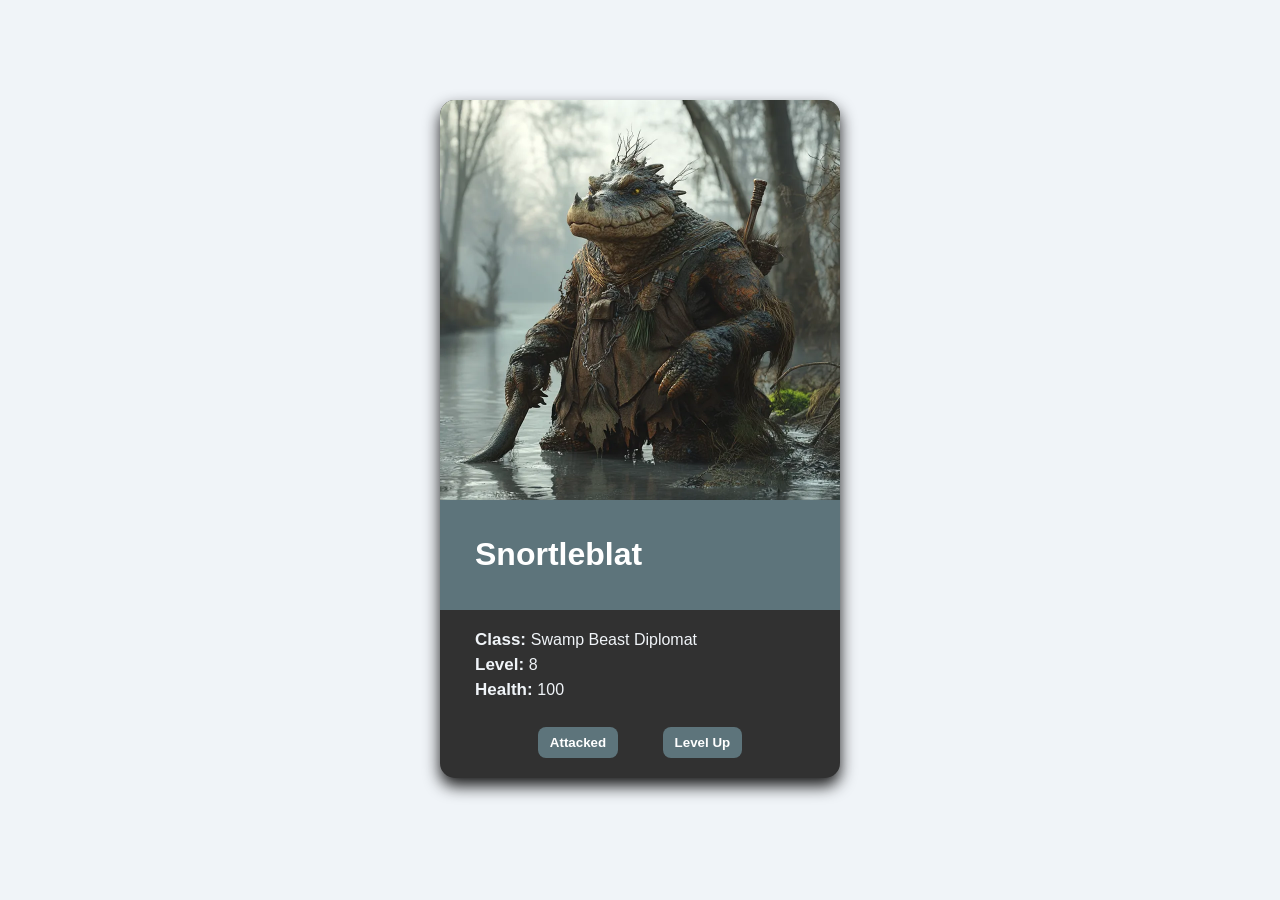
<file: charactercard/index.html>
<!DOCTYPE html>
<html lang="en">
<head>
    <meta charset="UTF-8">
    <meta name="viewport" content="width=device-width, initial-scale=1.0">
    <meta name="author" content="Cordell Winward">
    <meta name="description" content="A character card for Snortleblat">
    <title>Snortleblat Character Card</title>

    <!-- Social Media Meta Tags -->

    <!-- Open Graph (Facebook, ect) -->
     <meta property="og:type" content="website">
     <meta property="og:title" content="Snortleblat Character Card">
     <meta property="og:description" content="A character card for Snortleblat">
     <meta property="og:url" content="https://cordellwinward.github.io/wdd131/charactercard/">
     <meta property="og:image" content="https://cordellwinward.github.io/wdd131/charactercard/social-media-images/snortleblat-social-preview.png">

    <!-- Twitter Card -->
      <meta name="twitter:card" content="summary_large_image">
      <meta name="twitter:title" content="Snortleblat Character Card">
      <meta name="twitter:description" content="A character card for Snortleblat">
      <meta name="twitter:image" content="https://cordellwinward.github.io/wdd131/charactercard/social-media-images/snortleblat-social-preview.png">

    <!-- favicon -->
       <link rel="icon" href="favicon.ico">

    <!-- Apple TOuch Icon -->
     <link rel="apple-touch-icon" href="social-media-images/snortleblat-apple-touch.png">

    <link href="charactercard.css" rel="stylesheet">
    <script src="charactercard.js" defer></script>    
</head>
<body>
    <div id="card">
        <img src="snortleblat.webp" class="card-img" alt="Snortleblat monster in swamp">
        <div class="name">
            <h1>Snortleblat</h1>
        </div>
        <main>
            <div class="stats">
                <p id="class"><b>Class: </b>Swamp Beast Diplomat</p>
                <p id="level"><b>Level: </b>8</p>
                <p id="health"><b>Health: </b>100</p>
            </div>
            <div class="buttons">
                <button id="attack">Attacked</button>
                <button id="levelUp">Level Up</button>
            </div>
        </main>
    </div>
</body>
</html>
</file>
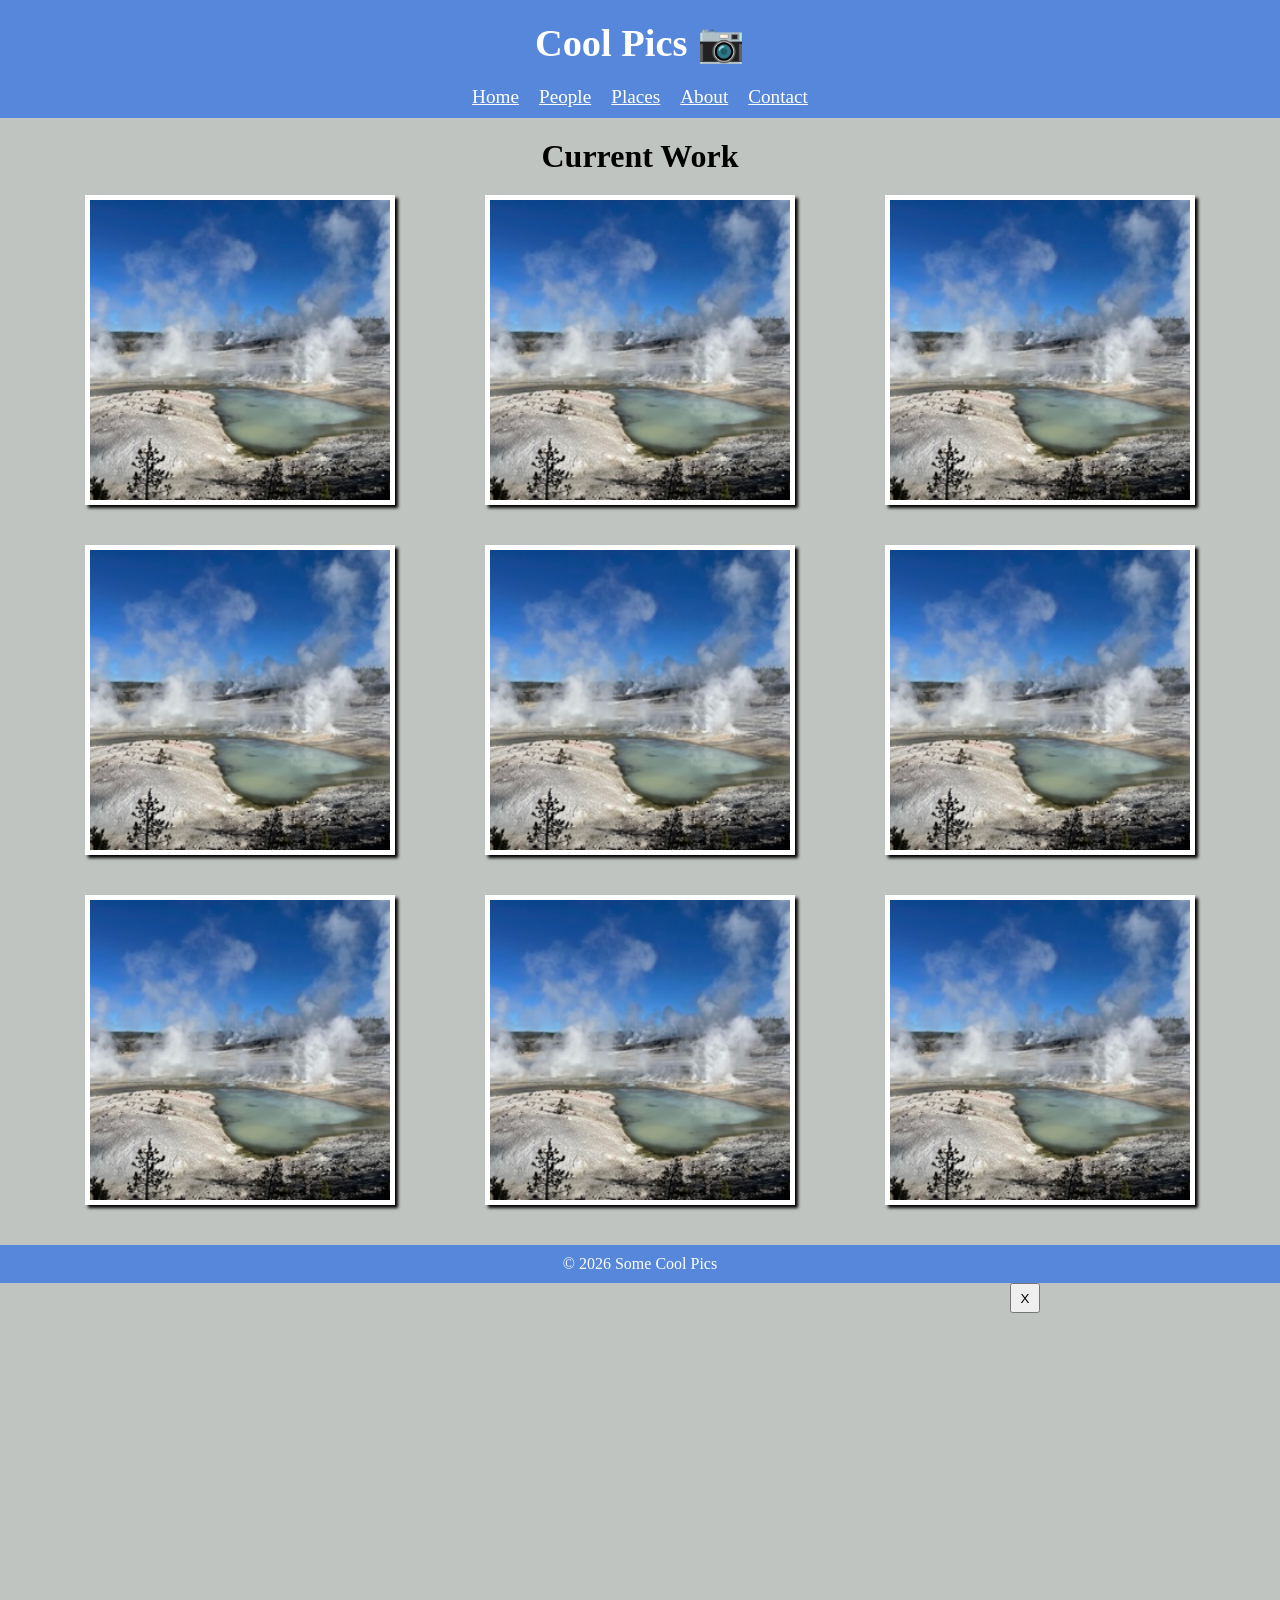
<file: coolpics/index.html>
<!DOCTYPE html>
<html lang="en">
<head>
    <meta charset="UTF-8">
    <meta name="viewport" content="width=device-width, initial-scale=1.0">
    <title>Cool Pics 📷</title>
    <meta name="author" content="Cordell Winward">
    <meta name=description content="Just some cool Pics">
    <link href="coolpics.css" rel="stylesheet">
    <script src="coolpics.js" defer></script>
</head>
<body>
    <header>
        <h1>Cool Pics 📷</h1>
        <button class="menu-btn">
            <p>Menu</p>
        </button>
        <nav>
            <a href="index.html">Home</a>
            <a href="index.html">People</a>
            <a href="index.html">Places</a>
            <a href="index.html">About</a>
            <a href="index.html">Contact</a>
        </nav>
    </header>
    <body>
        <h2>Current Work</h2>
        <div class = gallery>
            <img src="norris-sm.jpg" alt="Norris Geyser">
            <img src="norris-sm.jpg" alt="Norris Geyser">
            <img src="norris-sm.jpg" alt="Norris Geyser">
            <img src="norris-sm.jpg" alt="Norris Geyser">
            <img src="norris-sm.jpg" alt="Norris Geyser">
            <img src="norris-sm.jpg" alt="Norris Geyser">
            <img src="norris-sm.jpg" alt="Norris Geyser">
            <img src="norris-sm.jpg" alt="Norris Geyser">
            <img src="norris-sm.jpg" alt="Norris Geyser">
            </div>

    </body>
    <footer>
        <P>&copy; 2026 Some Cool Pics</P>
    </footer>
    <dialog>
        <button class="close-image">X</button>
        <img>
    </dialog>
</body>
</html>
</file>
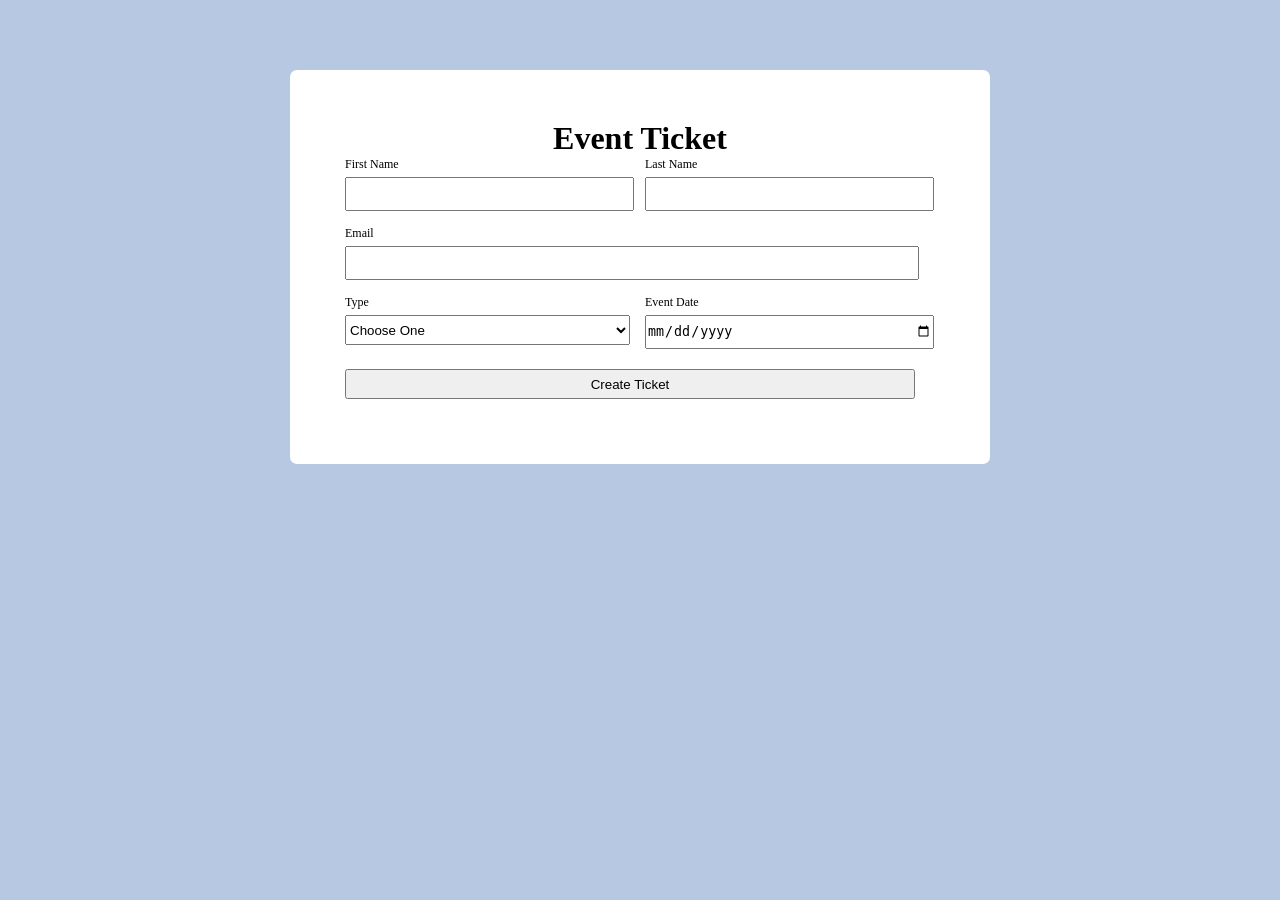
<file: eventform/index.html>
<!DOCTYPE html>
<html lang="en">
<head>
    <meta charset="UTF-8">
    <meta name="viewport" content="width=device-width, initial-scale=1.0">
    <title>Event Form</title>
    <meta name="author" content="Cordell Winward">
    <link href="eventform.css" rel="stylesheet">
    <script src="eventform.js" defer></script>
</head>
<body>
    <main class="form-box">
        <h1>Event Ticket</H1>
        <form>
            <label for="firstName">First Name</label>
            <input id="firstName" name="firstName" type="text" maxlength="50" required>
            <label for="lastName">Last Name</label>
            <input id="lastName" name="lastName" type="text" maxlength="50" required>
            <label id=email-label for="email">Email</label>
            <input id="email" name="email" type="email" maxlength="100" required>
            <label for="type">Type</label>
            <select id="type" name="type" required>
                <option value="">Choose One</option>
                <option value="student">Student</option>
                <option value="guest">Guest</option>
            </select>
            <label for="eventDate">Event Date</label>
            <input id="eventDate" name="eventDate" type="date" required>
            <label id="studentId-label" class="possibly-needed" for="studentId">Student I#</label>
            <input id="studentId" class="possibly-needed" name="studentId" type="text" pattern="[0-9]{9}" maxlength="9">
            <label id="accessCode-label" class="possibly-needed" for="accessCode">Access Code</label>
            <input id="accessCode" class="possibly-needed" name="accessCode" type="text" maxlength="50">
            <button id="submitButton" type="submit">Create Ticket</button>
        </form>
        <div id="event-receipt">

        </div>
    </main>
</body>
</html>
</file>
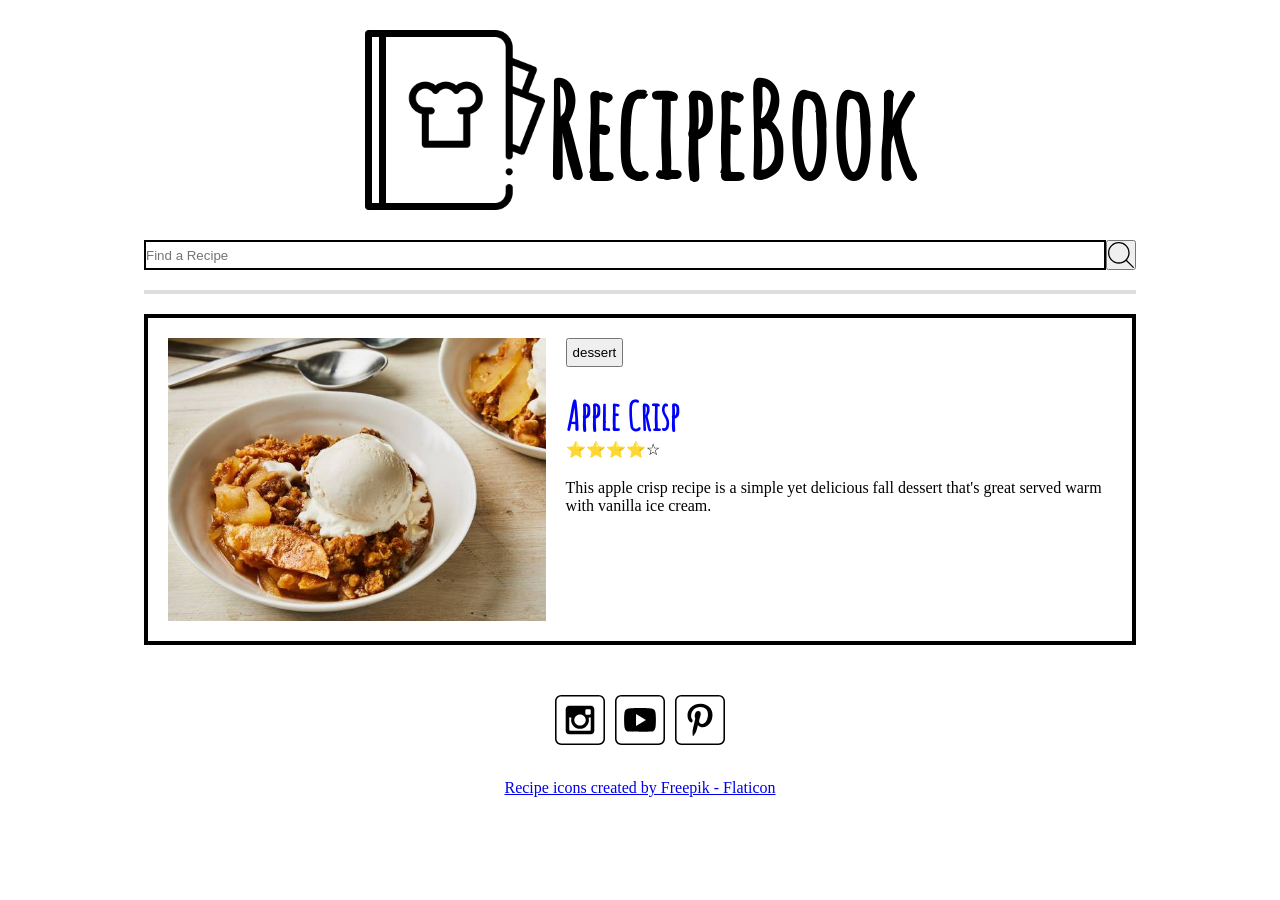
<file: recipes/index.html>
<!DOCTYPE html>
<html lang="en">
<head>
    <meta charset="UTF-8">
    <meta name="viewport" content="width=device-width, initial-scale=1.0">
    <meta name="author" content="Cordell Winward">
    <meta name="description" content="This site contains recipes along with rating for how good people thought they were.">

    <!-- Open Graph (Facebook, LinkedIn, etc.) -->
    <meta property="og:type" content="website">
    <meta property="og:title" content="RecipeBook">
    <meta property="og:description" content="This site contains recipes along with rating for how good people thought they were.">
    <meta property="og:url" content="https://cordellwinward.github.io/wdd131/recipes/">
    <meta property="og:image" content="https://cordellwinward.github.io/wdd131/recipes/images/apple-crisp-social-preview.jpg">

    <!-- X Card -->
    <meta name="twitter:card" content="summary_large_image">
    <meta name="twitter:title" content="RecipeBook">
    <meta name="twitter:description" content="This site contains recipes along with rating for how good people thought they were.">
    <meta name="twitter:image" content="https://cordellwinward.github.io/wdd131/recipes/images/apple-crisp-social-preview.jpg">

     <!-- Add favicon and Apple Touch Icon links here-->
      <link rel="icon" href="favicon.ico">
      <link rel="apple-touch-icon" href="images/apple-crisp-apple-touch.jpg">


    <title>RecipeBook</title>
    <link href="recipe.css" rel="stylesheet">
    <script src="recipe.js" defer></script>
</head>
<body>
    <header>
        <div class="page-title">
            <img class="recipe-icon" src="images/recipe-book.png" alt="recipe-book icon">
            <h1>RecipeBook</h1>
        </div>
        <div class="search">
            <form>
                <input aria-label="search bar" id="searchBar" class = "search-bar" name="search" type="text" maxlength="100" placeholder="Find a Recipe">
                <button type="submit"><img class="search-img" src="images/search.svg" alt="search button"></button>
            </form>
        </div>
        <hr>
    </header>

    <main>
        <!-- <article class="recipe-card">
            <img src="images/apple-crisp.jpg" alt="apple crisp">
            <div class="recipe-card-data">    
                <button id="dessert">dessert</button>
                <h2 class="recipe-name">Apple Crisp</h2>
                <p aria-label="4 of 5 stars">⭐⭐⭐⭐☆</p>
                <p class="recipe-description">This apple crisp recipe is a simple yet delicious fall dessert that's great served warm with vanilla ice cream.</p>
            </div> -->
        <!-- </article> -->
    </main>

    <footer>
        <div class="social">
        <!-- Social media icons provided under CC from https://www.iconfinder.com/AlfredoCreates  -->
        <a href="#"><img class="icon" src="images/instagram_icon.svg" alt="instagram icon"></a>
        <a href="#"><img class="icon" src="images/youtube_icon.svg" alt="youtube icon"></a>
        <a href="#"><img class="icon" src="images/pinterest_icon.svg" alt="pinterest icon"></a>
        </div>                                  
        <a href="https://www.flaticon.com/free-icons/recipe" title="recipe icons">Recipe icons created by Freepik - Flaticon</a>                           
    </footer>
</body>
</html>
</file>
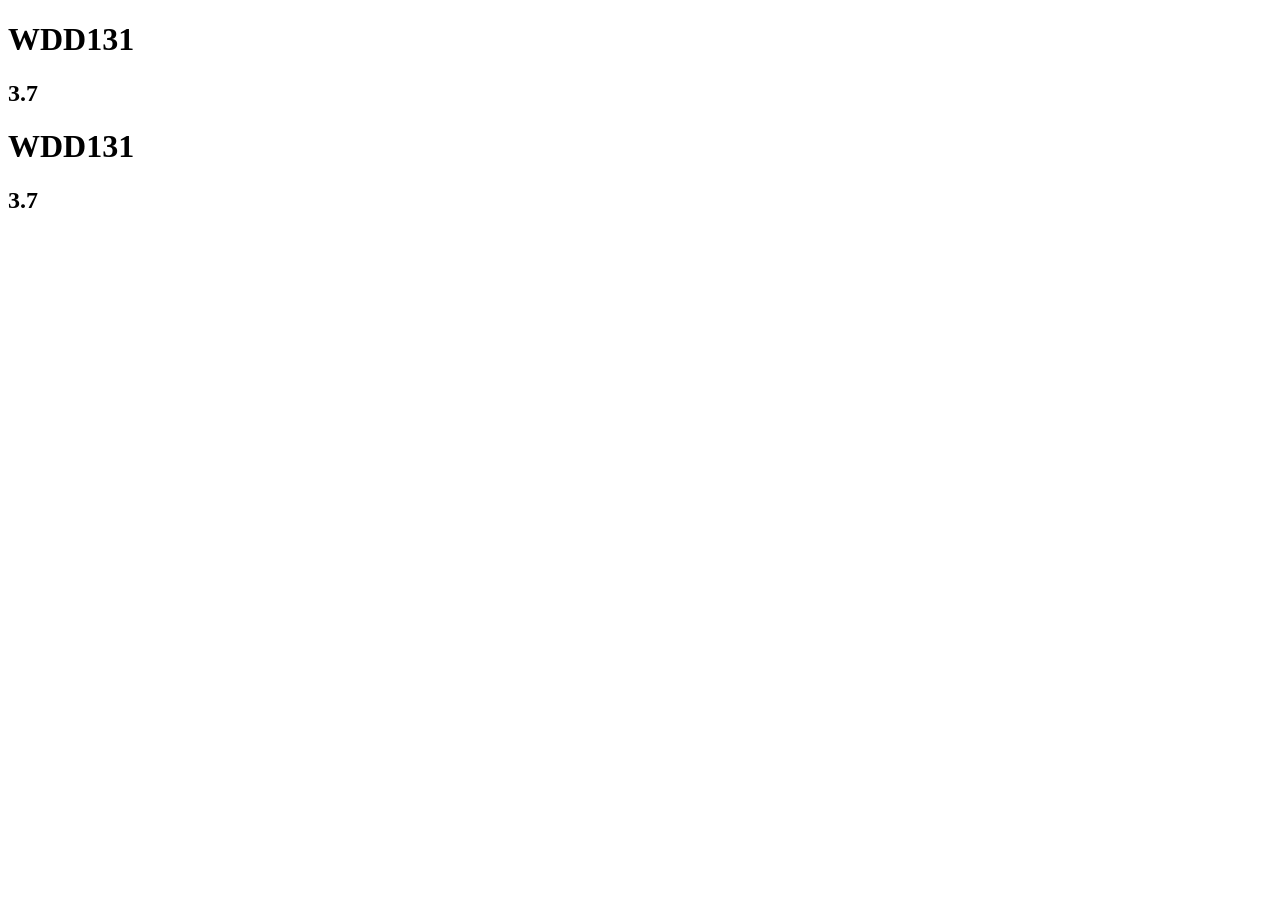
<file: ponder/arrays/arrays.html>
<!DOCTYPE html>
<html lang="en">
<head>
    <meta charset="UTF-8">
    <meta name="viewport" content="width=device-width, initial-scale=1.0">
    <title>Document</title>
    <script src="arrays.js" defer></script>
</head>
<body>
    
</body>
</html>
</file>
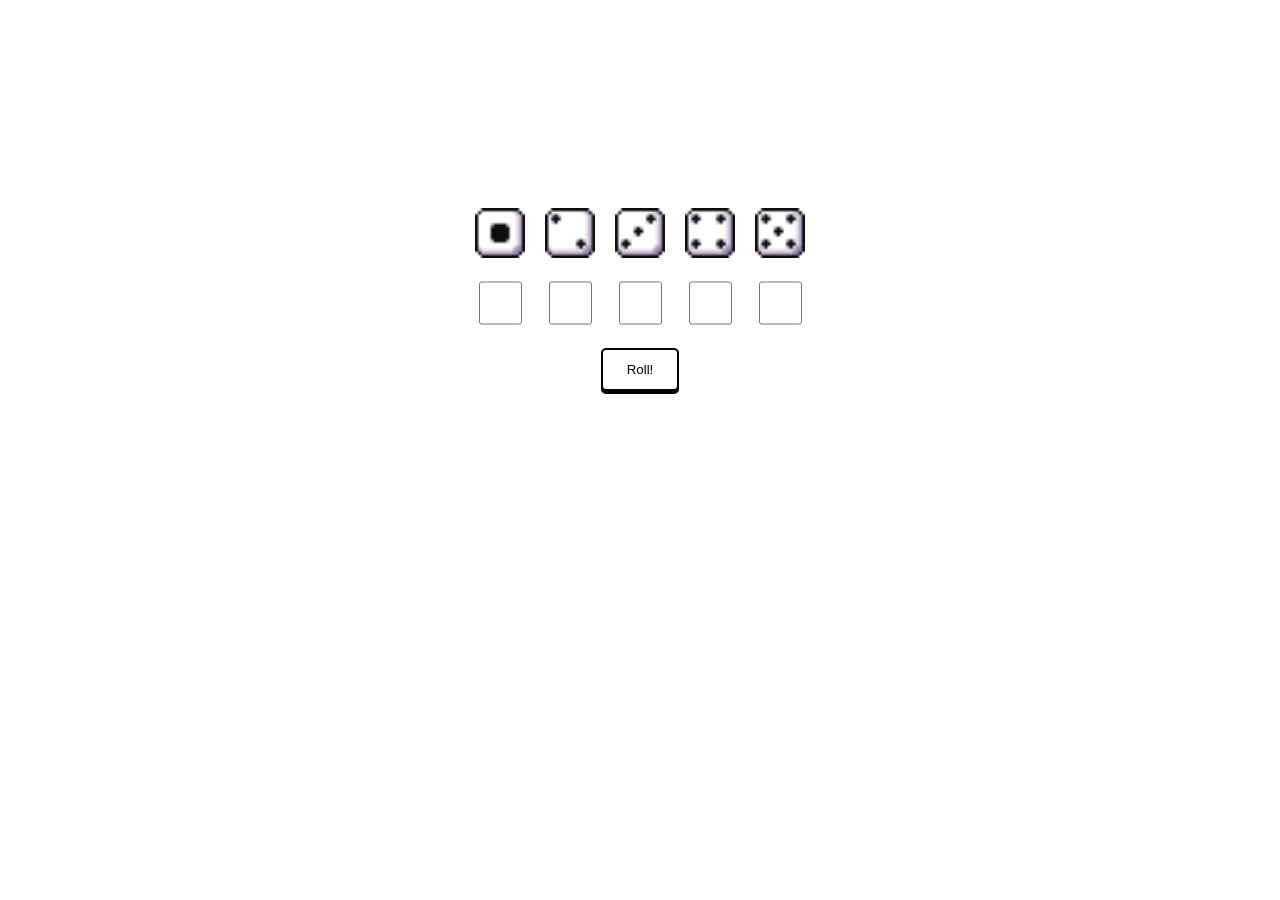
<file: ponder/dice-game-example-main/game.html>
<!DOCTYPE html>
<html lang="en">
<head>
    <meta charset="UTF-8">
    <meta name="viewport" content="width=device-width, initial-scale=1.0">
    <title>Document</title>
    <script src="game.js" defer></script>
    <style>
        body {
            display: flex;
            flex-direction: column;
            justify-content: center;
            align-items: center;
        }

        img {
            height: 50px;
        }

        #gameboard {
            margin-top: 200px;
            display: grid;
            grid-template-columns: 1fr 1fr 1fr 1fr 1fr;
            grid-template-rows: 1fr 1fr;
            gap: 20px;
        }

        #rollButton {
            margin-top: 20px;
            background-color: white;
            color: black;
            padding: 12px 24px;
            border: 2px solid black;
            border-radius: 5px;
            box-shadow: 0 3px black;
            cursor: pointer;
            transition: all 0.1s ease;
        }

        #rollButton:active {
            transform: translateY(4px);
            box-shadow: 0 1px black;
        }

        input[type="checkbox"] {
            accent-color: black;
        }
    </style>
</head>
<body>
    <div id="gameboard">
        <img class="dice1" src="assets/white_dice_1.gif">
        <img class="dice2" src="assets/white_dice_2.gif">
        <img class="dice3" src="assets/white_dice_3.gif">
        <img class="dice4" src="assets/white_dice_4.gif">
        <img class="dice5" src="assets/white_dice_5.gif">
        <input type="checkbox" class="dice1" value="1">
        <input type="checkbox" class="dice2" value="2">
        <input type="checkbox" class="dice3" value="3">
        <input type="checkbox" class="dice4" value="4">
        <input type="checkbox" class="dice5" value="5">
    </div>
    <button id="rollButton">Roll!</button>
</body>
</html>
</file>
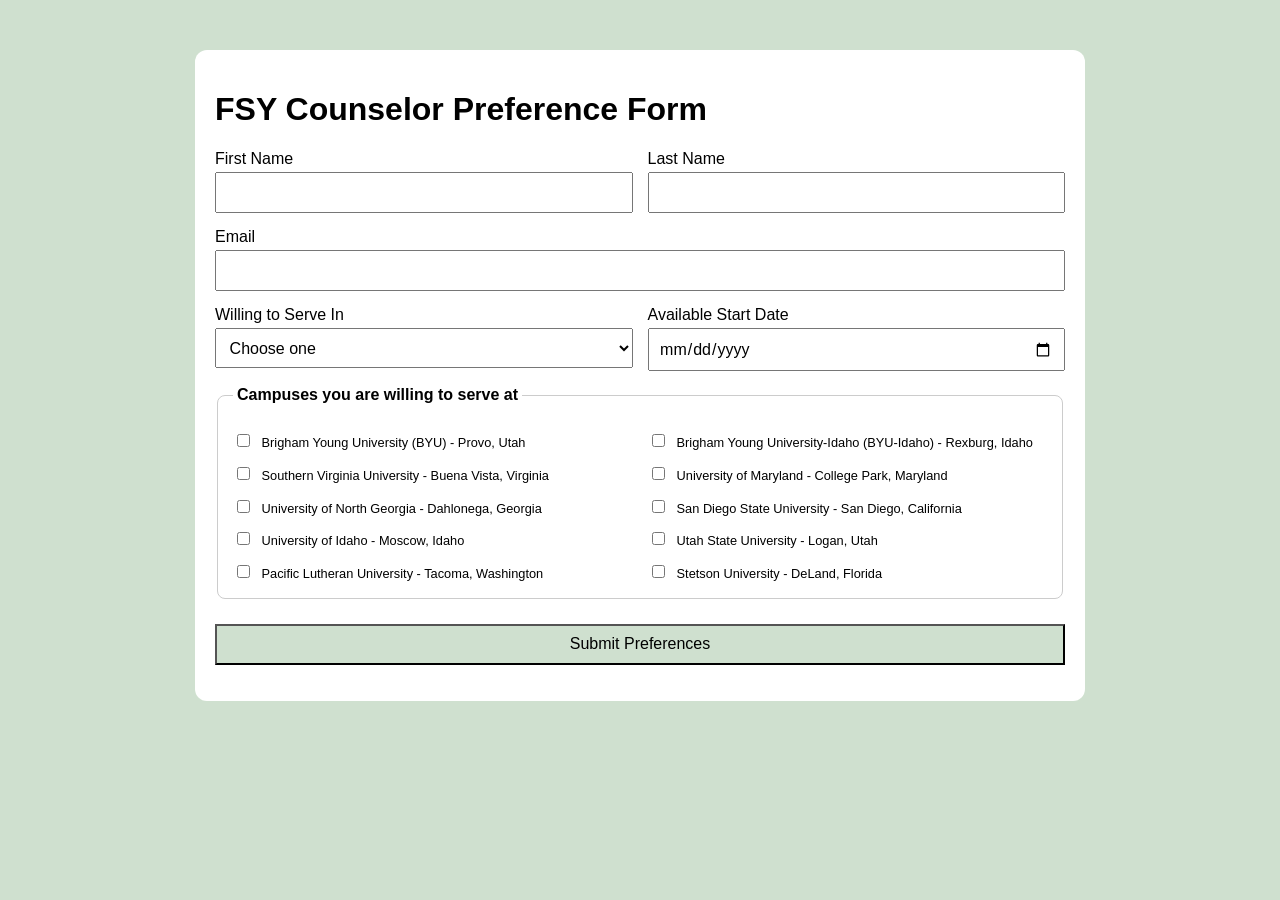
<file: ponder/form/form.html>
<!DOCTYPE html>
<html lang="en">
<head>
  <meta charset="UTF-8" />
  <meta name="viewport" content="width=device-width, initial-scale=1.0" />
  <title>FSY Counselor Preference Form</title>
  <link rel="icon" href="favicon.ico">
  <link rel="stylesheet" href="form.css" />
  <script src="form.js" defer></script>
</head>
<body>
  <main class="wrapper">
    <h1>FSY Counselor Preference Form</h1>

    <form id="fsyForm">
      <div class="field">
        <label for="firstName">First Name</label>
        <input id="firstName" name="firstName" type="text" required />
      </div>

      <div class="field">
        <label for="lastName">Last Name</label>
        <input id="lastName" name="lastName" type="text" required />
      </div>

      <div class="field full">
        <label for="email">Email</label>
        <input id="email" name="email" type="email" required />
      </div>

      <div class="field">
        <label for="travelRange">Willing to Serve In</label>
        <select
          id="travelRange"
          name="travelRange"
          aria-controls="notesContainer"
          required
        >
          <option value="">Choose one</option>
          <option value="one">One campus</option>
          <option value="many">Two or more campuses</option>
        </select>
      </div>

      <div class="field">
        <label for="availableDate">Available Start Date</label>
        <input id="availableDate" name="availableDate" type="date" required />
      </div>

      <fieldset class="full campus-group">
        <legend>Campuses you are willing to serve at</legend>

        <div class="campus-grid">
          <label><input type="checkbox" name="campus" value="BYU - Provo, Utah" /> Brigham Young University (BYU) - Provo, Utah</label>
          <label><input type="checkbox" name="campus" value="BYU-Idaho - Rexburg, Idaho" /> Brigham Young University-Idaho (BYU-Idaho) - Rexburg, Idaho</label>
          <label><input type="checkbox" name="campus" value="Southern Virginia University - Buena Vista, Virginia" /> Southern Virginia University - Buena Vista, Virginia</label>
          <label><input type="checkbox" name="campus" value="University of Maryland - College Park, Maryland" /> University of Maryland - College Park, Maryland</label>
          <label><input type="checkbox" name="campus" value="University of North Georgia - Dahlonega, Georgia" /> University of North Georgia - Dahlonega, Georgia</label>
          <label><input type="checkbox" name="campus" value="San Diego State University - San Diego, California" /> San Diego State University - San Diego, California</label>
          <label><input type="checkbox" name="campus" value="University of Idaho - Moscow, Idaho" /> University of Idaho - Moscow, Idaho</label>
          <label><input type="checkbox" name="campus" value="Utah State University - Logan, Utah" /> Utah State University - Logan, Utah</label>
          <label><input type="checkbox" name="campus" value="Pacific Lutheran University - Tacoma, Washington" /> Pacific Lutheran University - Tacoma, Washington</label>
          <label><input type="checkbox" name="campus" value="Stetson University - DeLand, Florida" /> Stetson University - DeLand, Florida</label>
        </div>
      </fieldset>

      <div id="notesContainer" class="field full" hidden>
        <label for="notes">Travel Notes</label>
        <input id="notes" name="notes" type="text" />
      </div>

      <button class="full" type="submit">Submit Preferences</button>
    </form>

    <section id="output" aria-live="polite"></section>
  </main>
</body>
</html>
</file>
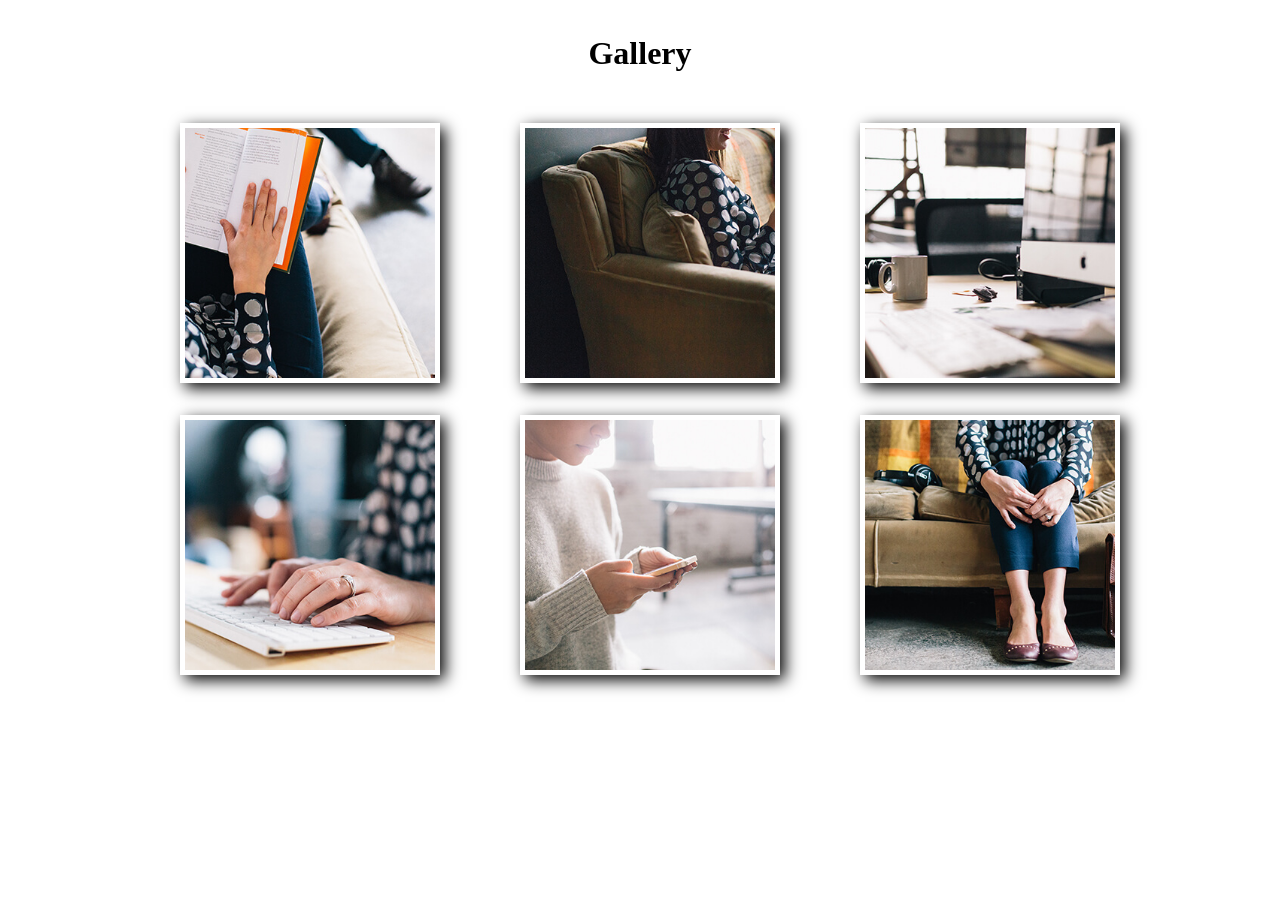
<file: ponder/gallery/gallery.html>
<!DOCTYPE html>
<html lang="en">
<head>
    <meta charset="UTF-8">
    <meta name="viewport" content="width=device-width, initial-scale=1.0">
    <title>Gallery</title>
    <link href="gallery.css" rel="stylesheet">
    <script src="gallery.js" defer></script>
</head>
<body>
    
<h1>Gallery</h1>
<section class="gallery">
    <figure>  
        <img src="images/images/book-sm.jpg" alt="person reading a book">
    </figure>
    <figure>  
        <img src="images/images/couch-sm.jpg" alt="person sitting on a couch with a phone">
    </figure>
    <figure>  
        <img src="images/images/desk-sm.jpg" alt="a work desktop">
    </figure>
    <figure>  
        <img src="images/images/keyboard-sm.jpg" alt="person typing on a keyboard">
    </figure>
    <figure>  
        <img src="images/images/phone-sm.jpg" alt="person looking at a phone">
    </figure>
    <figure>  
        <img src="images/images/sit-sm.jpg" alt="person sitting on a couch">
    </figure>
</section>
<dialog>
    <img>
    <button class="close-viewer">X</button>
</dialog>
          
</body>
</html>
</file>
<file: charactercard/charactercard.css>
body {
    font-family: Palatino Linotype, sans-serif;
    background: #f0f4f8;
  }

  #card {
    background: #313131;
    border-radius: 15px;
    box-shadow: 0 8px 16px rgba(0,0,0,0.9);
    width: 400px; 
    margin: 100px auto;
  }


  .card-img{
    width: 400px;
    border-radius: 15px 15px 0 0;
    }

  .name {
    font-size: 1em;
    font-weight: bold;
    margin: -4px 0 20px 0;
    color: white;
    padding: 15px 0 15px 35px;
    background-color: #5d747b;
  }

  .stats {
    margin: 10px 15px 7px 35px;
    text-align: left;
  }

  .stats p {
    margin: 5px 0;
    color: #f0f4f8;
  }
  .stats p b{
    font-size: 17px;
  }

  .buttons {
    text-align: center;
  }

  button {
    padding: 8px 12px;
    margin: 20px;
    border: none;
    border-radius: 8px;
    background-color: #5d747b;
    color: white;
    font-weight: bold;
    cursor: pointer;
    transition: background-color 0.5s ease;
  }

  button:hover {
    background-color: #58605a;
  }
</file>
<file: coolpics/coolpics.css>
*{
    margin: 0px;
    padding: 0px;
}

body{
    background-color: #c0c4c1;
    text-align: center;
}

header {
    background-color: #5687db;
    color: #FFF;
}

h1 { 
padding-top: 20px;
padding-bottom: 10px;
font-size: 2.4em;
}

nav{
    display: none;
}

nav a{
        display: block;
        color: #FFF;
        padding: 10px;
        font-size: 1.2em;
    }

.show{
    display: flex;
    flex-direction: column;
}

.menu-btn {
    background-color: #5687db;
    border: none;
    color:  #FFF;
    font-size: 1.5em;
    padding: 10px;
}

h2{
    margin: 20px;
    font-size: 2em;
}

.gallery img {
    object-fit: cover;
    width: 300px;
    height: 300px;
    border: solid #FFF 5px;
    box-shadow: 3px 3px 3px #000;
    margin-bottom: 40px;
}

footer{
    background-color: #5687db;
    color:#FFF;
}
footer p {
    padding:10px;
}

dialog{
    margin: auto;
    width: 80%;
    height: 80%;
    max-width: 800px;
    display: grid;
    background: none;
    border: none;
    grid-template-columns: 1fr 30px;
    grid-template-rows: 30px 1fr;

}
dialog img{
    max-width: 100%;
    grid-row: 1/3;
    grid-column: 1/3;
}

.close-image{
    grid-row: 1/2;
    grid-column: 2/3;
    position: relative;
}

@media screen and (min-width: 650px) {
    .gallery img{
        margin-left: 20px;
        margin-right: 20px;
    }
    .gallery{
        display: flex;
        flex-wrap: wrap;
        justify-content: space-around;
    }
    
}

@media screen and (min-width: 1000px) {
    .gallery{
        max-width: 1200px;
        margin: auto;
    }
    .menu-btn{
        display: none;
    }
    nav{
        display: flex;
        justify-content: center;
    }
    
}
</file>
<file: eventform/eventform.css>
*{
    margin: 0;
    padding: 0;
}
body{
    background-color: #B7C9E2;
    box-sizing: border-box;
    max-width: 100%;
}

.form-box{
    width: 95%;
    max-width: 700px;
    margin:70px auto;
    box-sizing: border-box;
    background-color: #fff;
    padding: 5px;
    border-radius: 7px;
    
}
label{
    display: block;
}

h1{
    text-align: center;
}

form{
    display: grid;
    grid-template-columns: 1fr 1fr;
    width: 100%;
    box-sizing: border-box;
    
}
#firstName, #lastName{
    grid-row: 2/3;
}

#email-label, #email, #studentId, #studentId-label, #accessCode, #accessCode-label{
    grid-column: 1/3;
}

.possibly-needed{
    display: none;
}
.required{
    display: block;
}

#type, #eventDate{
    grid-row: 6/7;
}

#submitButton{
    grid-column: 1/3;
}

label{
    font-size: 12px;
    margin-left: 5px;
}
input, select, button{
    margin: 5px 5px 15px 5px;
    height: 30px;
    max-width: 95%;
}

@media screen and (min-width: 500px){
    .form-box{
        padding: 50px;
    }   
}
</file>
<file: recipes/recipe.css>
@font-face{
    font-family: "amatic";
    src: url(fonts/amatic/Amatic_SC/AmaticSC-Regular.ttf)
}

*{
    margin: 0px;
    padding: 0px;
}
body{
    display: flex;
    flex-direction: column;
    align-items: center;
    margin: 20px;
}
header{
    display: flex;
    flex-direction: column;
    align-items: center;
    gap: 20px;
    width: 80%;
    max-width: 638px;

}
.page-title{
    display: flex;
    align-items: flex-end;
    padding: 10px;
    justify-content: center;
}
.recipe-icon{
    width: 100px;
}
h1{
    font-family: amatic;
    font-size: 70px;
}
.search{
    width: 100%;
    display: flex;
}
.search form{
    box-sizing: border-box;
    height: 30px;
    display: flex;
    flex-basis: 200px;
    flex-grow: 1;
    width: 100%;
}


.search-img{
    box-sizing: border-box;
    height: 100%;
    max-width: 40px;
    
}

.search-bar{
    box-sizing: border-box;
    height: 100%;
    padding: 0;
    margin: 0;
    flex-basis: 200px;
    flex-grow: 1;
    border: 2px solid #000;
    
}
.search button{
    box-sizing: border-box;
    margin: 0;
    padding: 0;
}

hr{
    height: 4px;
    width: 100%;
    margin-bottom: 20px;
    background-color: #ddd;
    border: none;
}


.recipe-card{
    border: 4px solid #000;
    display: flex;
    box-sizing: border-box;
    max-width: 80%;
    padding: 20px;
    flex-direction: column;
    margin: auto;
    margin-top: 0px;
    margin-bottom: 50px;
    gap: 5px;
}


img{
    max-height: 100%;
    max-width: 100%;
}

.recipe-card-data{
    display: flex;
    flex-direction: column;
    box-sizing: border-box;
    width: 100%;
}

.tags{
    display: flex;
    gap: 5px;
}

.recipe-card button{
    width: fit-content;
    padding: 5px;
}

.recipe-name{
    color: blue;
    font-family: amatic;
    font-size: 2.4em;
    margin-top: 25px;
}

.recipe-description{
    display: None;
}

footer{
    display: flex;
    flex-direction: column;
    gap: 30px;
    align-items: center;
}
.social{
    width: 100%;
    display: flex;
    justify-content: center;
    gap: 10px;
}

.icon{
    width: 50px;
}


@media screen and (min-width: 800px) {
    .recipe-card{
        flex-direction: row;
        gap: 20px;
    }
    .recipe-card img {
        width: 40%;
    }
    .recipe-description{
        display: inline;
        margin-top: 20px;
    }
    header{
        max-width: 80%;
    }

    .recipe-icon{
        width: 130px;
    }
    h1{
        font-family: amatic;
        font-size: 91px;
    }
}

@media screen and (min-width: 1000px) {
    .recipe-icon{
        width: 180px;
    }
    h1{
        font-family: amatic;
        font-size: 126px;
    }
}
</file>
<file: ponder/form/form.css>
body {
  font-family: Arial, sans-serif;
  background:  #cfe0cf;
  margin: 0;
}

.wrapper {
  max-width: 850px;
  margin: 50px auto;
  padding: 20px;
  background: white;
  border-radius: 12px;
}

form {
  display: grid;
  grid-template-columns: 1fr 1fr;
  gap: 15px;
}

.field {
  display: flex;
  flex-direction: column;
  gap: 0.25rem;
}

.full {
  grid-column: 1 / 3;
}

input,
select,
button {
  padding: 0.6rem;
  font: inherit;
}

button {
  background: #cfe0cf;
  transition: background 0.5s ease;
  margin-top: 10px;
}

button:hover {
  background: #dcead9;
}

.campus-group {
  border: 1px solid #ccc;
  border-radius: 8px;
  padding: 15px;
}

.campus-group legend {
  font-weight: bold;
  padding: 0 0.25rem;
}

.campus-grid {
  display: grid;
  grid-template-columns: 1fr 1fr;
  gap: 0.75rem 1rem;
  margin-top: 0.75rem;
}

.campus-grid label {
  display: block;
  line-height: 1.3;
  font-size: .8em;
}

.campus-grid input {
  margin-right: 0.5rem;
}
#notesContainer[hidden] {
  display: none;
}

#output {
  margin-top: 1rem;
  font-weight: bold;
}
</file>
<file: ponder/gallery/gallery.css>
h1 {
    text-align: center;
    margin: 35px 0;
}
.gallery {
    max-width: 1000px;
    margin: 0 auto;
}
figure img {
    width: 250px;
    height: 250px;
    object-fit: cover;
    padding: 5px;
    background-color: white;
    box-shadow: 5px 5px 15px black;
    display: block;
    margin: 0 auto;
}
/* modal */

dialog img {
    width: 90%;
    display: block;
    margin: 20vh auto;
}
dialog {
    width: 100%;
    height: 100%;
    background-color: rgba(0,0,0,.75);
}
.close-viewer {
    position: absolute;
    top: 10vh;
    right: 2vh;
    padding: 3px 6px;
    font-size: 1.5em;
}

@media screen and (min-width: 700px) {
    .gallery {
        display: grid;
        grid-template-columns: 1fr 1fr;
    }
}
@media screen and (min-width: 1000px) {
    .gallery {
        grid-template-columns: 1fr 1fr 1fr;
    }
    dialog img {
        width: 60%;
        margin: 15vh auto;
    }
    .close-viewer {
        position: absolute;
        right: 15vh;
    }
    .viewer {
        margin: 50px;
        padding: 50px;
    }
    .viewer img {
        max-width: 800px;
    }
}
</file>
